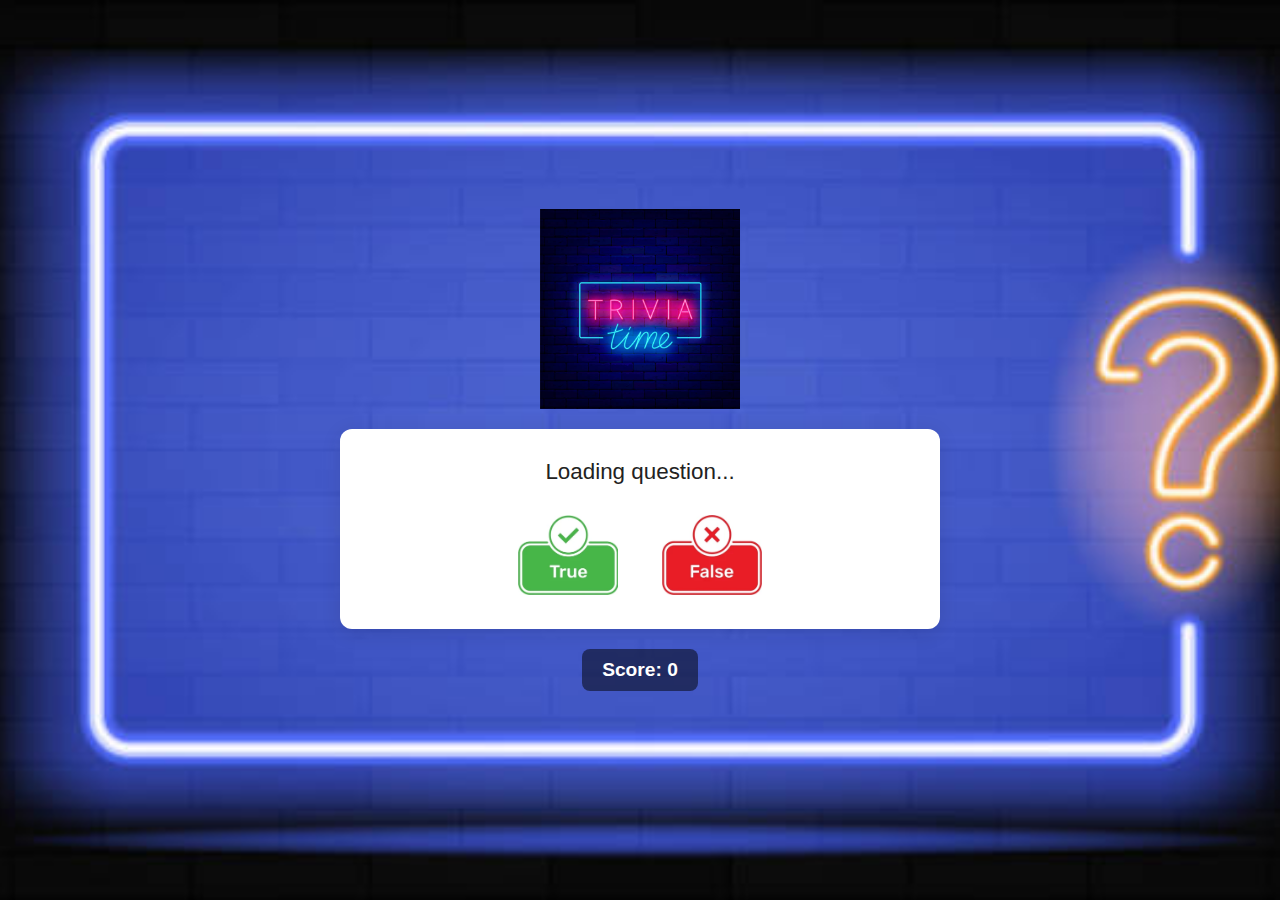
<file: index.html>
<!DOCTYPE html>
<html>
<head>
  <title>Trivia Quiz</title>
  <link rel="stylesheet" href="style.css">
</head>
<body>
  <img src="triviah1.jpg" alt="Trivia Time Logo" id="logo" style="max-width: 200px; height: auto;">
  <div id="quiz-container">
    <p id="question">Loading question...</p>
    <div>
      <button id="true-btn" class="answer-btn">
        <img src="true.png" alt="True">
      </button>
      <button id="false-btn" class="answer-btn">
        <img src="false.png" alt="False">
      </button>
    </div>
  </div>
  <p id="score">Score: 0</p>

  <script src="index.js"></script>
</body>
</html>
</file>
<file: style.css>
/* General Reset */
* {
  margin: 0;
  padding: 0;
  box-sizing: border-box;
  font-family: 'Segoe UI', Tahoma, Geneva, Verdana, sans-serif;
}

/* Body Style */
body {
  background: url('quizbg.jpg') no-repeat center center fixed;
  background-size: cover;
  display: flex;
  flex-direction: column;
  align-items: center;
  justify-content: center;
  min-height: 100vh;
  padding: 20px;
}

/* Title */
h1 {
  margin-bottom: 30px;
  color: #333;
}

/* Quiz Container */
#quiz-container {
  background: white;
  border-radius: 12px;
  padding: 30px 40px;
  box-shadow: 0 4px 20px rgba(0, 0, 0, 0.1);
  max-width: 600px;
  min-height: 200px;  
  width: 100%;
  text-align: center;
  display: flex;
  flex-direction: column;
  justify-content: space-between; 
}

/* Question Text */
#question {
  font-size: 1.4rem;
  margin-bottom: 25px;
  color: #222;
  word-wrap: break-word;
}

/* Button Style */
.answer-btn {
  background: none;
  border: none;
  cursor: pointer;
  margin: 0 20px;
  transition: transform 0.2s ease;
}

.answer-btn img {
  width: 100px;
  height: 80px;
}

.answer-btn:hover {
  transform: scale(1.1);
}

/* Score */
#score {
  margin-top: 25px;
  font-size: 1.2rem;
  color: #444;
}

#logo {
  max-width: 200px;
  height: auto;
  display: block;
  margin: 0 auto 20px auto; /* top: 0, horizontal: auto (center), bottom: 20px */
}

#score {
  color: white;
  font-weight: bold;
  font-size: 1.2rem;
  background-color: rgba(0, 0, 0, 0.5); /* optional for contrast */
  padding: 10px 20px;
  border-radius: 8px;
  margin-top: 20px;
  text-align: center;
}
</file>
